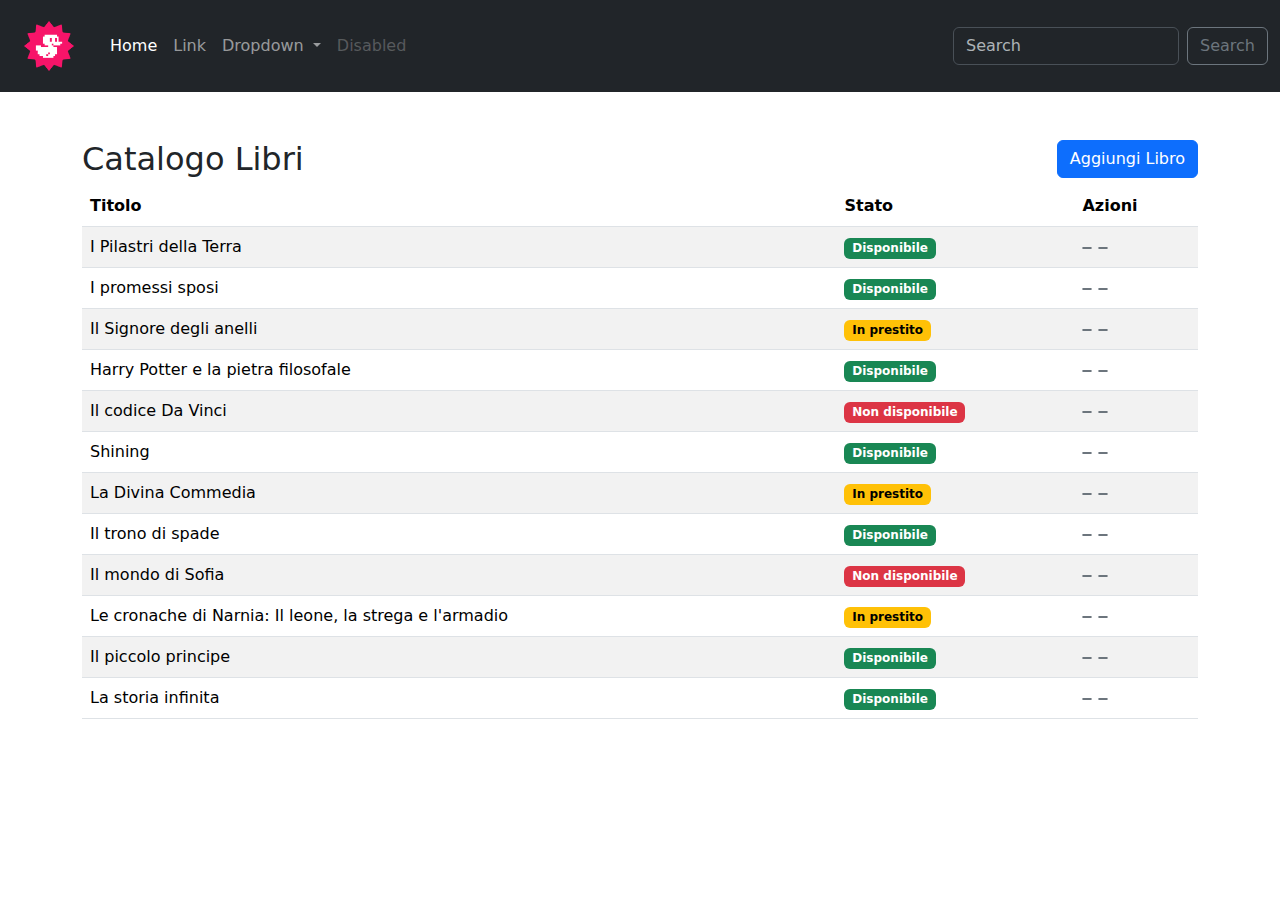
<file: index.html>
<!doctype html>
<html lang="en">
  <head>
    <meta charset="utf-8">
    <meta name="viewport" content="width=device-width, initial-scale=1">
    <title>Bootstrap demo</title>
    <link href="https://cdn.jsdelivr.net/npm/bootstrap@5.3.3/dist/css/bootstrap.min.css" rel="stylesheet" integrity="sha384-QWTKZyjpPEjISv5WaRU9OFeRpok6YctnYmDr5pNlyT2bRjXh0JMhjY6hW+ALEwIH" crossorigin="anonymous">
    <link rel="stylesheet" href="https://cdnjs.cloudflare.com/ajax/libs/font-awesome/6.6.0/css/all.min.css" integrity="sha512-Kc323vGBEqzTmouAECnVceyQqyqdsSiqLQISBL29aUW4U/M7pSPA/gEUZQqv1cwx4OnYxTxve5UMg5GT6L4JJg==" crossorigin="anonymous" referrerpolicy="no-referrer" />
    <link rel="stylesheet" href="./css/style.css">
</head>
  <body>
    <nav class="navbar navbar-expand-lg bg-dark" data-bs-theme="dark">
        <div class="container-fluid">
          
          <nav class="navbar">
            <div class="container">
              <a class="navbar-brand" href="#">
                <img src="./img/duck.png" alt="Bootstrap" width="30" height="24">
              </a>
            </div>
        </nav>
          <button class="navbar-toggler" type="button" data-bs-toggle="collapse" data-bs-target="#navbarSupportedContent" aria-controls="navbarSupportedContent" aria-expanded="false" aria-label="Toggle navigation">
            <span class="navbar-toggler-icon"></span>
          </button>
          <div class="collapse navbar-collapse" id="navbarSupportedContent">
            <ul class="navbar-nav me-auto mb-2 mb-lg-0">
              <li class="nav-item">
                <a class="nav-link active" aria-current="page" href="#">Home</a>
              </li>
              <li class="nav-item">
                <a class="nav-link" href="#">Link</a>
              </li>
              <li class="nav-item dropdown">
                <a class="nav-link dropdown-toggle" href="#" role="button" data-bs-toggle="dropdown" aria-expanded="false">
                  Dropdown
                </a>
                <ul class="dropdown-menu">
                  <li><a class="dropdown-item" href="#">Action</a></li>
                  <li><a class="dropdown-item" href="#">Another action</a></li>
                  <li><hr class="dropdown-divider"></li>
                  <li><a class="dropdown-item" href="#">Something else here</a></li>
                </ul>
              </li>
              <li class="nav-item">
                <a class="nav-link disabled" aria-disabled="true">Disabled</a>
              </li>
            </ul>
            <form class="d-flex" role="search">
              <input class="form-control me-2" type="search" placeholder="Search" aria-label="Search">
              <button class="btn btn-outline-secondary" type="submit">Search</button>
            </form>
          </div>
        </div>
      </nav>


      <!-- inizio container -->

    <div class="container">
        <div class="row">
            <div class="col-6 gy-5 d-flex align-items-center">
                <h1 class="fs-2">Catalogo Libri</h1>
            </div>
            <div class="col-6 d-flex justify-content-end gy-5">
                <a href="./index-form.html">
                  
                <button type="button" class="btn btn-primary">
                  Aggiungi Libro
                </button>
                </a>
            </div>
        </div>

        <table class="table table-striped">
            <thead>
              <tr>
                <th colspan="2" scope="col">Titolo</th>
                <th scope="col">Stato</th>
                <th scope="col">Azioni</th>
            </thead>
            <tbody>
              <tr>
                <td colspan="2">I Pilastri della Terra</td>
                <td>
                    <span class="badge text-bg-success">Disponibile</span>
                </td>
                <td>                   
                    <!-- Button trigger modal -->
                    <button type="button" class="btn btn-outline-secondary px-1 py-0" data-bs-toggle="modal" data-bs-target="#editModal">
                        <i class="fa-solid fa-pencil"></i>
                      </button>
  
                    <!-- Modal -->
                    <div class="modal fade" id="editModal" tabindex="-1" aria-labelledby="editModalLabel" aria-hidden="true">
                      <div class="modal-dialog">
                        <div class="modal-content">
                          <div class="modal-header">
                            <h1 class="modal-title fs-5" id="editModalLabel">Edit</h1>
                            <button type="button" class="btn-close" data-bs-dismiss="modal" aria-label="Close"></button>
                          </div>
                          <div class="modal-body">
                            ...
                          </div>
                          <div class="modal-footer">
                            <button type="button" class="btn btn-secondary" data-bs-dismiss="modal">Close</button>
                            <button type="button" class="btn btn-primary">Save changes</button>
                          </div>
                        </div>
                      </div>
                    </div>

                    <!-- Button trigger modal -->

                    <button type="button" class="btn btn-outline-secondary px-1 py-0" data-bs-toggle="modal" data-bs-target="#deleteModal">
                        <i class="fa-solid fa-trash w-5"></i>
                      </button>
                      
                      <!-- Modal -->
                      <div class="modal fade" id="deleteModal" tabindex="-1" aria-labelledby="deleteModalLabel" aria-hidden="true">
                        <div class="modal-dialog">
                          <div class="modal-content">
                            <div class="modal-header">
                              <h1 class="modal-title fs-5" id="deleteModalLabel">Attenzione!</h1>
                              <button type="button" class="btn-close" data-bs-dismiss="modal" aria-label="Close"></button>
                            </div>
                            <div class="modal-body">
                              Sei sicuro di voler elimanare? L'effetto è irreversibile.
                            </div>
                            <div class="modal-footer">
                              <button type="button" class="btn btn-secondary" data-bs-dismiss="modal">Close</button>
                              <button type="button" class="btn btn-danger">Delete</button>
                            </div>
                          </div>
                        </div>
                      </div>
                </td>
              </tr>
              <tr>
                <td colspan="2">I promessi sposi</td>
                <td>
                    <span class="badge text-bg-success">Disponibile</span>
                </td>
                <td>
                    <!-- Button trigger modal -->
                    <button type="button" class="btn btn-outline-secondary px-1 py-0" data-bs-toggle="modal" data-bs-target="#editModal">
                        <i class="fa-solid fa-pencil"></i>
                      </button>
                      
                    <!-- Modal -->
                    <div class="modal fade" id="editModal" tabindex="-1" aria-labelledby="editModalLabel" aria-hidden="true">
                      <div class="modal-dialog">
                        <div class="modal-content">
                          <div class="modal-header">
                            <h1 class="modal-title fs-5" id="editModalLabel">Edit</h1>
                            <button type="button" class="btn-close" data-bs-dismiss="modal" aria-label="Close"></button>
                          </div>
                          <div class="modal-body">
                            ...
                          </div>
                          <div class="modal-footer">
                            <button type="button" class="btn btn-secondary" data-bs-dismiss="modal">Close</button>
                            <button type="button" class="btn btn-primary">Save changes</button>
                          </div>
                        </div>
                      </div>
                    </div>
                    
                <!-- Button trigger modal -->
                    
                <button type="button" class="btn btn-outline-secondary px-1 py-0" data-bs-toggle="modal" data-bs-target="#deleteModal">
                    <i class="fa-solid fa-trash w-5"></i>
                  </button>
                                          
                  <!-- Modal -->
                  <div class="modal fade" id="deleteModal" tabindex="-1" aria-labelledby="deleteModalLabel" aria-hidden="true">
                    <div class="modal-dialog">
                      <div class="modal-content">
                        <div class="modal-header">
                          <h1 class="modal-title fs-5" id="deleteModalLabel">Attenzione!</h1>
                          <button type="button" class="btn-close" data-bs-dismiss="modal" aria-label="Close"></button>
                        </div>
                        <div class="modal-body">
                          Sei sicuro di voler elimanare? L'effetto è irreversibile.
                        </div>
                        <div class="modal-footer">
                          <button type="button" class="btn btn-secondary" data-bs-dismiss="modal">Close</button>
                          <button type="button" class="btn btn-danger">Delete</button>
                        </div>
                      </div>
                    </div>
                  </div>
                </td>
              </tr>
              <tr>
                <td colspan="2">Il Signore degli anelli</td>
                <td>
                    <span class="badge text-bg-warning">In prestito</span>
                </td>
                <td>
                    <!-- Button trigger modal -->
                    <button type="button" class="btn btn-outline-secondary px-1 py-0" data-bs-toggle="modal" data-bs-target="#editModal">
                        <i class="fa-solid fa-pencil"></i>
                      </button>
                      
                    <!-- Modal -->
                    <div class="modal fade" id="editModal" tabindex="-1" aria-labelledby="editModalLabel" aria-hidden="true">
                      <div class="modal-dialog">
                        <div class="modal-content">
                          <div class="modal-header">
                            <h1 class="modal-title fs-5" id="editModalLabel">Edit</h1>
                            <button type="button" class="btn-close" data-bs-dismiss="modal" aria-label="Close"></button>
                          </div>
                          <div class="modal-body">
                            ...
                          </div>
                          <div class="modal-footer">
                            <button type="button" class="btn btn-secondary" data-bs-dismiss="modal">Close</button>
                            <button type="button" class="btn btn-primary">Save changes</button>
                          </div>
                        </div>
                      </div>
                    </div>
                    
                    <!-- Button trigger modal -->
                    
                    <button type="button" class="btn btn-outline-secondary px-1 py-0" data-bs-toggle="modal" data-bs-target="#deleteModal">
                        <i class="fa-solid fa-trash w-5"></i>
                      </button>
                                          
                      <!-- Modal -->
                      <div class="modal fade" id="deleteModal" tabindex="-1" aria-labelledby="deleteModalLabel" aria-hidden="true">
                        <div class="modal-dialog">
                          <div class="modal-content">
                            <div class="modal-header">
                              <h1 class="modal-title fs-5" id="deleteModalLabel">Attenzione!</h1>
                              <button type="button" class="btn-close" data-bs-dismiss="modal" aria-label="Close"></button>
                            </div>
                            <div class="modal-body">
                              Sei sicuro di voler elimanare? L'effetto è irreversibile.
                            </div>
                            <div class="modal-footer">
                              <button type="button" class="btn btn-secondary" data-bs-dismiss="modal">Close</button>
                              <button type="button" class="btn btn-danger">Delete</button>
                            </div>
                          </div>
                        </div>
                      </div>
                </td>
              </tr>
              <tr>
                <td colspan="2">Harry Potter e la pietra filosofale</td>
                <td>
                    <span class="badge text-bg-success">Disponibile</span>
                </td>
                <td>                    
                    <!-- Button trigger modal -->
                    <button type="button" class="btn btn-outline-secondary px-1 py-0" data-bs-toggle="modal" data-bs-target="#editModal">
                        <i class="fa-solid fa-pencil"></i>
                      </button>
  
                    <!-- Modal -->
                    <div class="modal fade" id="editModal" tabindex="-1" aria-labelledby="editModalLabel" aria-hidden="true">
                      <div class="modal-dialog">
                        <div class="modal-content">
                          <div class="modal-header">
                            <h1 class="modal-title fs-5" id="editModalLabel">Edit</h1>
                            <button type="button" class="btn-close" data-bs-dismiss="modal" aria-label="Close"></button>
                          </div>
                          <div class="modal-body">
                            ...
                          </div>
                          <div class="modal-footer">
                            <button type="button" class="btn btn-secondary" data-bs-dismiss="modal">Close</button>
                            <button type="button" class="btn btn-primary">Save changes</button>
                          </div>
                        </div>
                      </div>
                    </div>

                    <!-- Button trigger modal -->

                    <button type="button" class="btn btn-outline-secondary px-1 py-0" data-bs-toggle="modal" data-bs-target="#deleteModal">
                        <i class="fa-solid fa-trash w-5"></i>
                      </button>
                      
                      <!-- Modal -->
                      <div class="modal fade" id="deleteModal" tabindex="-1" aria-labelledby="deleteModalLabel" aria-hidden="true">
                        <div class="modal-dialog">
                          <div class="modal-content">
                            <div class="modal-header">
                              <h1 class="modal-title fs-5" id="deleteModalLabel">Attenzione!</h1>
                              <button type="button" class="btn-close" data-bs-dismiss="modal" aria-label="Close"></button>
                            </div>
                            <div class="modal-body">
                              Sei sicuro di voler elimanare? L'effetto è irreversibile.
                            </div>
                            <div class="modal-footer">
                              <button type="button" class="btn btn-secondary" data-bs-dismiss="modal">Close</button>
                              <button type="button" class="btn btn-danger">Delete</button>
                            </div>
                          </div>
                        </div>
                      </div>
                </td>
              </tr>
              <tr>
                <td colspan="2">Il codice Da Vinci</td>
                <td>
                    <span class="badge text-bg-danger">Non disponibile</span>
                </td>
                <td>
                <!-- Button trigger modal -->
                <button type="button" class="btn btn-outline-secondary px-1 py-0" data-bs-toggle="modal" data-bs-target="#editModal">
                    <i class="fa-solid fa-pencil"></i>
                  </button>
                      
                <!-- Modal -->
                <div class="modal fade" id="editModal" tabindex="-1" aria-labelledby="editModalLabel" aria-hidden="true">
                  <div class="modal-dialog">
                    <div class="modal-content">
                      <div class="modal-header">
                        <h1 class="modal-title fs-5" id="editModalLabel">Edit</h1>
                        <button type="button" class="btn-close" data-bs-dismiss="modal" aria-label="Close"></button>
                      </div>
                      <div class="modal-body">
                        ...
                      </div>
                      <div class="modal-footer">
                        <button type="button" class="btn btn-secondary" data-bs-dismiss="modal">Close</button>
                        <button type="button" class="btn btn-primary">Save changes</button>
                      </div>
                    </div>
                  </div>
                </div>
                    
                <!-- Button trigger modal -->
                    
                <button type="button" class="btn btn-outline-secondary px-1 py-0" data-bs-toggle="modal" data-bs-target="#deleteModal">
                    <i class="fa-solid fa-trash w-5"></i>
                  </button>
                                          
                  <!-- Modal -->
                  <div class="modal fade" id="deleteModal" tabindex="-1" aria-labelledby="deleteModalLabel" aria-hidden="true">
                    <div class="modal-dialog">
                      <div class="modal-content">
                        <div class="modal-header">
                          <h1 class="modal-title fs-5" id="deleteModalLabel">Attenzione!</h1>
                          <button type="button" class="btn-close" data-bs-dismiss="modal" aria-label="Close"></button>
                        </div>
                        <div class="modal-body">
                          Sei sicuro di voler elimanare? L'effetto è irreversibile.
                        </div>
                        <div class="modal-footer">
                          <button type="button" class="btn btn-secondary" data-bs-dismiss="modal">Close</button>
                          <button type="button" class="btn btn-danger">Delete</button>
                        </div>
                      </div>
                    </div>
                  </div>
                </td>
              </tr>
              <tr>
                <td colspan="2">Shining</td>
                <td>
                    <span class="badge text-bg-success">Disponibile</span>
                </td>
                <td>
                <!-- Button trigger modal -->
                <button type="button" class="btn btn-outline-secondary px-1 py-0" data-bs-toggle="modal" data-bs-target="#editModal">
                    <i class="fa-solid fa-pencil"></i>
                  </button>
                      
                <!-- Modal -->
                <div class="modal fade" id="editModal" tabindex="-1" aria-labelledby="editModalLabel" aria-hidden="true">
                  <div class="modal-dialog">
                    <div class="modal-content">
                      <div class="modal-header">
                        <h1 class="modal-title fs-5" id="editModalLabel">Edit</h1>
                        <button type="button" class="btn-close" data-bs-dismiss="modal" aria-label="Close"></button>
                      </div>
                      <div class="modal-body">
                        ...
                      </div>
                      <div class="modal-footer">
                        <button type="button" class="btn btn-secondary" data-bs-dismiss="modal">Close</button>
                        <button type="button" class="btn btn-primary">Save changes</button>
                      </div>
                    </div>
                  </div>
                </div>
                    
                <!-- Button trigger modal -->
                    
                <button type="button" class="btn btn-outline-secondary px-1 py-0" data-bs-toggle="modal" data-bs-target="#deleteModal">
                    <i class="fa-solid fa-trash w-5"></i>
                  </button>
                                          
                  <!-- Modal -->
                  <div class="modal fade" id="deleteModal" tabindex="-1" aria-labelledby="deleteModalLabel" aria-hidden="true">
                    <div class="modal-dialog">
                      <div class="modal-content">
                        <div class="modal-header">
                          <h1 class="modal-title fs-5" id="deleteModalLabel">Attenzione!</h1>
                          <button type="button" class="btn-close" data-bs-dismiss="modal" aria-label="Close"></button>
                        </div>
                        <div class="modal-body">
                          Sei sicuro di voler elimanare? L'effetto è irreversibile.
                        </div>
                        <div class="modal-footer">
                          <button type="button" class="btn btn-secondary" data-bs-dismiss="modal">Close</button>
                          <button type="button" class="btn btn-danger">Delete</button>
                        </div>
                      </div>
                    </div>
                  </div>
                </td>
              </tr>
              <tr>
                <td colspan="2">La Divina Commedia</td>
                <td>
                    <span class="badge text-bg-warning">In prestito</span>
                </td>
                <td>
                <!-- Button trigger modal -->
                <button type="button" class="btn btn-outline-secondary px-1 py-0" data-bs-toggle="modal" data-bs-target="#editModal">
                    <i class="fa-solid fa-pencil"></i>
                  </button>
                      
                <!-- Modal -->
                <div class="modal fade" id="editModal" tabindex="-1" aria-labelledby="editModalLabel" aria-hidden="true">
                  <div class="modal-dialog">
                    <div class="modal-content">
                      <div class="modal-header">
                        <h1 class="modal-title fs-5" id="editModalLabel">Edit</h1>
                        <button type="button" class="btn-close" data-bs-dismiss="modal" aria-label="Close"></button>
                      </div>
                      <div class="modal-body">
                        ...
                      </div>
                      <div class="modal-footer">
                        <button type="button" class="btn btn-secondary" data-bs-dismiss="modal">Close</button>
                        <button type="button" class="btn btn-primary">Save changes</button>
                      </div>
                    </div>
                  </div>
                </div>
                    
                <!-- Button trigger modal -->
                    
                <button type="button" class="btn btn-outline-secondary px-1 py-0" data-bs-toggle="modal" data-bs-target="#deleteModal">
                    <i class="fa-solid fa-trash w-5"></i>
                  </button>
                  
                  <!-- Modal -->
                  <div class="modal fade" id="deleteModal" tabindex="-1" aria-labelledby="deleteModalLabel" aria-hidden="true">
                    <div class="modal-dialog">
                      <div class="modal-content">
                        <div class="modal-header">
                          <h1 class="modal-title fs-5" id="deleteModalLabel">Attenzione!</h1>
                          <button type="button" class="btn-close" data-bs-dismiss="modal" aria-label="Close"></button>
                        </div>
                        <div class="modal-body">
                          Sei sicuro di voler elimanare? L'effetto è irreversibile.
                        </div>
                        <div class="modal-footer">
                          <button type="button" class="btn btn-secondary" data-bs-dismiss="modal">Close</button>
                          <button type="button" class="btn btn-danger">Delete</button>
                        </div>
                      </div>
                    </div>
                  </div>
                </td>
              </tr>
              <tr>
                <td colspan="2">Il trono di spade</td>
                <td>
                    <span class="badge text-bg-success">Disponibile</span>
                </td>
                <td>
                                        <!-- Button trigger modal -->
                                        <button type="button" class="btn btn-outline-secondary px-1 py-0" data-bs-toggle="modal" data-bs-target="#editModal">
                                            <i class="fa-solid fa-pencil"></i>
                                          </button>
                      
                                        <!-- Modal -->
                                        <div class="modal fade" id="editModal" tabindex="-1" aria-labelledby="editModalLabel" aria-hidden="true">
                                          <div class="modal-dialog">
                                            <div class="modal-content">
                                              <div class="modal-header">
                                                <h1 class="modal-title fs-5" id="editModalLabel">Edit</h1>
                                                <button type="button" class="btn-close" data-bs-dismiss="modal" aria-label="Close"></button>
                                              </div>
                                              <div class="modal-body">
                                                ...
                                              </div>
                                              <div class="modal-footer">
                                                <button type="button" class="btn btn-secondary" data-bs-dismiss="modal">Close</button>
                                                <button type="button" class="btn btn-primary">Save changes</button>
                                              </div>
                                            </div>
                                          </div>
                                        </div>
                    
                                        <!-- Button trigger modal -->
                    
                                        <button type="button" class="btn btn-outline-secondary px-1 py-0" data-bs-toggle="modal" data-bs-target="#deleteModal">
                                            <i class="fa-solid fa-trash w-5"></i>
                                          </button>
                                          
                                          <!-- Modal -->
                                          <div class="modal fade" id="deleteModal" tabindex="-1" aria-labelledby="deleteModalLabel" aria-hidden="true">
                                            <div class="modal-dialog">
                                              <div class="modal-content">
                                                <div class="modal-header">
                                                  <h1 class="modal-title fs-5" id="deleteModalLabel">Attenzione!</h1>
                                                  <button type="button" class="btn-close" data-bs-dismiss="modal" aria-label="Close"></button>
                                                </div>
                                                <div class="modal-body">
                                                  Sei sicuro di voler elimanare? L'effetto è irreversibile.
                                                </div>
                                                <div class="modal-footer">
                                                  <button type="button" class="btn btn-secondary" data-bs-dismiss="modal">Close</button>
                                                  <button type="button" class="btn btn-danger">Delete</button>
                                                </div>
                                              </div>
                                            </div>
                                          </div>
                </td>
              </tr>
              <tr>
                <td colspan="2">Il mondo di Sofia</td>
                <td>
                    <span class="badge text-bg-danger">Non disponibile</span>
                </td>
                <td>
                                        <!-- Button trigger modal -->
                                        <button type="button" class="btn btn-outline-secondary px-1 py-0" data-bs-toggle="modal" data-bs-target="#editModal">
                                            <i class="fa-solid fa-pencil"></i>
                                          </button>
                      
                                        <!-- Modal -->
                                        <div class="modal fade" id="editModal" tabindex="-1" aria-labelledby="editModalLabel" aria-hidden="true">
                                          <div class="modal-dialog">
                                            <div class="modal-content">
                                              <div class="modal-header">
                                                <h1 class="modal-title fs-5" id="editModalLabel">Edit</h1>
                                                <button type="button" class="btn-close" data-bs-dismiss="modal" aria-label="Close"></button>
                                              </div>
                                              <div class="modal-body">
                                                ...
                                              </div>
                                              <div class="modal-footer">
                                                <button type="button" class="btn btn-secondary" data-bs-dismiss="modal">Close</button>
                                                <button type="button" class="btn btn-primary">Save changes</button>
                                              </div>
                                            </div>
                                          </div>
                                        </div>
                    
                                        <!-- Button trigger modal -->
                    
                                        <button type="button" class="btn btn-outline-secondary px-1 py-0" data-bs-toggle="modal" data-bs-target="#deleteModal">
                                            <i class="fa-solid fa-trash w-5"></i>
                                          </button>
                                          
                                          <!-- Modal -->
                                          <div class="modal fade" id="deleteModal" tabindex="-1" aria-labelledby="deleteModalLabel" aria-hidden="true">
                                            <div class="modal-dialog">
                                              <div class="modal-content">
                                                <div class="modal-header">
                                                  <h1 class="modal-title fs-5" id="deleteModalLabel">Attenzione!</h1>
                                                  <button type="button" class="btn-close" data-bs-dismiss="modal" aria-label="Close"></button>
                                                </div>
                                                <div class="modal-body">
                                                  Sei sicuro di voler elimanare? L'effetto è irreversibile.
                                                </div>
                                                <div class="modal-footer">
                                                  <button type="button" class="btn btn-secondary" data-bs-dismiss="modal">Close</button>
                                                  <button type="button" class="btn btn-danger">Delete</button>
                                                </div>
                                              </div>
                                            </div>
                                          </div>
                </td>
              </tr>
              <tr>
                <td colspan="2">Le cronache di Narnia: Il leone, la strega e l'armadio</td>
                <td>
                    <span class="badge text-bg-warning">In prestito</span>
                </td>
                <td>
                                        <!-- Button trigger modal -->
                                        <button type="button" class="btn btn-outline-secondary px-1 py-0" data-bs-toggle="modal" data-bs-target="#editModal">
                                            <i class="fa-solid fa-pencil"></i>
                                          </button>
                      
                                        <!-- Modal -->
                                        <div class="modal fade" id="editModal" tabindex="-1" aria-labelledby="editModalLabel" aria-hidden="true">
                                          <div class="modal-dialog">
                                            <div class="modal-content">
                                              <div class="modal-header">
                                                <h1 class="modal-title fs-5" id="editModalLabel">Edit</h1>
                                                <button type="button" class="btn-close" data-bs-dismiss="modal" aria-label="Close"></button>
                                              </div>
                                              <div class="modal-body">
                                                ...
                                              </div>
                                              <div class="modal-footer">
                                                <button type="button" class="btn btn-secondary" data-bs-dismiss="modal">Close</button>
                                                <button type="button" class="btn btn-primary">Save changes</button>
                                              </div>
                                            </div>
                                          </div>
                                        </div>
                    
                                        <!-- Button trigger modal -->
                    
                                        <button type="button" class="btn btn-outline-secondary px-1 py-0" data-bs-toggle="modal" data-bs-target="#deleteModal">
                                            <i class="fa-solid fa-trash w-5"></i>
                                          </button>
                                          
                                          <!-- Modal -->
                                          <div class="modal fade" id="deleteModal" tabindex="-1" aria-labelledby="deleteModalLabel" aria-hidden="true">
                                            <div class="modal-dialog">
                                              <div class="modal-content">
                                                <div class="modal-header">
                                                  <h1 class="modal-title fs-5" id="deleteModalLabel">Attenzione!</h1>
                                                  <button type="button" class="btn-close" data-bs-dismiss="modal" aria-label="Close"></button>
                                                </div>
                                                <div class="modal-body">
                                                  Sei sicuro di voler elimanare? L'effetto è irreversibile.
                                                </div>
                                                <div class="modal-footer">
                                                  <button type="button" class="btn btn-secondary" data-bs-dismiss="modal">Close</button>
                                                  <button type="button" class="btn btn-danger">Delete</button>
                                                </div>
                                              </div>
                                            </div>
                                          </div>
                </td>
              </tr>
              <tr>
                <td colspan="2">Il piccolo principe</td>
                <td>
                    <span class="badge text-bg-success">Disponibile</span>
                </td>
                <td>
                                        <!-- Button trigger modal -->
                                        <button type="button" class="btn btn-outline-secondary px-1 py-0" data-bs-toggle="modal" data-bs-target="#editModal">
                                            <i class="fa-solid fa-pencil"></i>
                                          </button>
                      
                                        <!-- Modal -->
                                        <div class="modal fade" id="editModal" tabindex="-1" aria-labelledby="editModalLabel" aria-hidden="true">
                                          <div class="modal-dialog">
                                            <div class="modal-content">
                                              <div class="modal-header">
                                                <h1 class="modal-title fs-5" id="editModalLabel">Edit</h1>
                                                <button type="button" class="btn-close" data-bs-dismiss="modal" aria-label="Close"></button>
                                              </div>
                                              <div class="modal-body">
                                                ...
                                              </div>
                                              <div class="modal-footer">
                                                <button type="button" class="btn btn-secondary" data-bs-dismiss="modal">Close</button>
                                                <button type="button" class="btn btn-primary">Save changes</button>
                                              </div>
                                            </div>
                                          </div>
                                        </div>
                    
                                        <!-- Button trigger modal -->
                    
                                        <button type="button" class="btn btn-outline-secondary px-1 py-0" data-bs-toggle="modal" data-bs-target="#deleteModal">
                                            <i class="fa-solid fa-trash w-5"></i>
                                          </button>
                                          
                                          <!-- Modal -->
                                          <div class="modal fade" id="deleteModal" tabindex="-1" aria-labelledby="deleteModalLabel" aria-hidden="true">
                                            <div class="modal-dialog">
                                              <div class="modal-content">
                                                <div class="modal-header">
                                                  <h1 class="modal-title fs-5" id="deleteModalLabel">Attenzione!</h1>
                                                  <button type="button" class="btn-close" data-bs-dismiss="modal" aria-label="Close"></button>
                                                </div>
                                                <div class="modal-body">
                                                  Sei sicuro di voler elimanare? L'effetto è irreversibile.
                                                </div>
                                                <div class="modal-footer">
                                                  <button type="button" class="btn btn-secondary" data-bs-dismiss="modal">Close</button>
                                                  <button type="button" class="btn btn-danger">Delete</button>
                                                </div>
                                              </div>
                                            </div>
                                          </div>
                </td>
              </tr>
              <tr>
                <td colspan="2">La storia infinita</td>
                <td>
                    <span class="badge text-bg-success">Disponibile</span>
                </td>
                <td>
                                        <!-- Button trigger modal -->
                                        <button type="button" class="btn btn-outline-secondary px-1 py-0" data-bs-toggle="modal" data-bs-target="#editModal">
                                            <i class="fa-solid fa-pencil"></i>
                                          </button>
                      
                                        <!-- Modal -->
                                        <div class="modal fade" id="editModal" tabindex="-1" aria-labelledby="editModalLabel" aria-hidden="true">
                                          <div class="modal-dialog">
                                            <div class="modal-content">
                                              <div class="modal-header">
                                                <h1 class="modal-title fs-5" id="editModalLabel">Edit</h1>
                                                <button type="button" class="btn-close" data-bs-dismiss="modal" aria-label="Close"></button>
                                              </div>
                                              <div class="modal-body">
                                                ...
                                              </div>
                                              <div class="modal-footer">
                                                <button type="button" class="btn btn-secondary" data-bs-dismiss="modal">Close</button>
                                                <button type="button" class="btn btn-primary">Save changes</button>
                                              </div>
                                            </div>
                                          </div>
                                        </div>
                    
                                        <!-- Button trigger modal -->
                    
                                        <button type="button" class="btn btn-outline-secondary px-1 py-0" data-bs-toggle="modal" data-bs-target="#deleteModal">
                                            <i class="fa-solid fa-trash w-5"></i>
                                          </button>
                                          
                                          <!-- Modal -->
                                          <div class="modal fade" id="deleteModal" tabindex="-1" aria-labelledby="deleteModalLabel" aria-hidden="true">
                                            <div class="modal-dialog">
                                              <div class="modal-content">
                                                <div class="modal-header">
                                                  <h1 class="modal-title fs-5" id="deleteModalLabel">Attenzione!</h1>
                                                  <button type="button" class="btn-close" data-bs-dismiss="modal" aria-label="Close"></button>
                                                </div>
                                                <div class="modal-body">
                                                  Sei sicuro di voler elimanare? L'effetto è irreversibile.
                                                </div>
                                                <div class="modal-footer">
                                                  <button type="button" class="btn btn-secondary" data-bs-dismiss="modal">Close</button>
                                                  <button type="button" class="btn btn-danger">Delete</button>
                                                </div>
                                              </div>
                                            </div>
                                          </div>            
                </td>
              </tr>
            </tbody>
          </table>
    </div>
    <script src="https://cdn.jsdelivr.net/npm/bootstrap@5.3.3/dist/js/bootstrap.bundle.min.js" integrity="sha384-YvpcrYf0tY3lHB60NNkmXc5s9fDVZLESaAA55NDzOxhy9GkcIdslK1eN7N6jIeHz" crossorigin="anonymous"></script>
  </body>
</html>
</file>
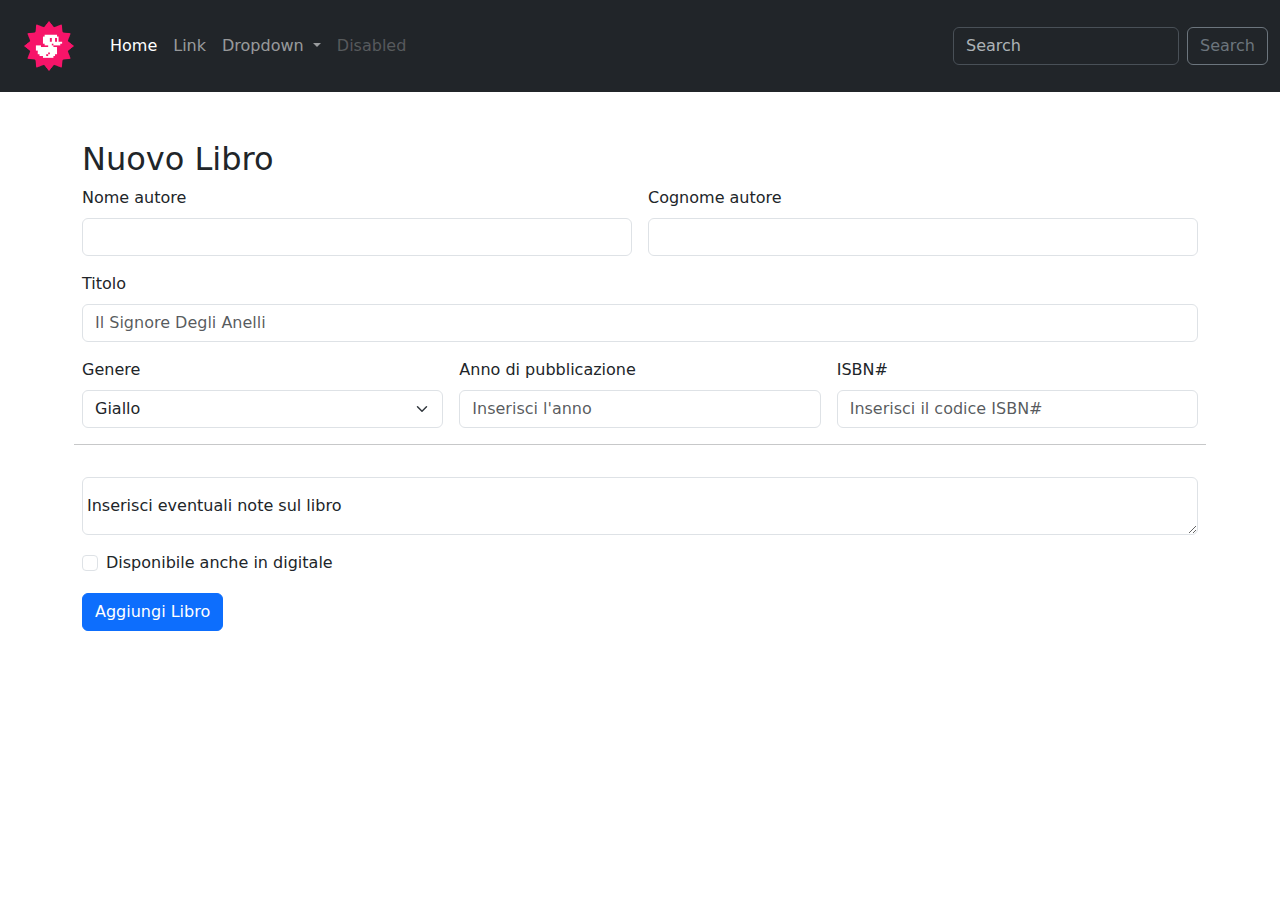
<file: index-form.html>
<!doctype html>
<html lang="en">
  <head>
    <meta charset="utf-8">
    <meta name="viewport" content="width=device-width, initial-scale=1">
    <title>Bootstrap demo</title>
    <link href="https://cdn.jsdelivr.net/npm/bootstrap@5.3.3/dist/css/bootstrap.min.css" rel="stylesheet" integrity="sha384-QWTKZyjpPEjISv5WaRU9OFeRpok6YctnYmDr5pNlyT2bRjXh0JMhjY6hW+ALEwIH" crossorigin="anonymous">
    <link rel="stylesheet" href="https://cdnjs.cloudflare.com/ajax/libs/font-awesome/6.6.0/css/all.min.css" integrity="sha512-Kc323vGBEqzTmouAECnVceyQqyqdsSiqLQISBL29aUW4U/M7pSPA/gEUZQqv1cwx4OnYxTxve5UMg5GT6L4JJg==" crossorigin="anonymous" referrerpolicy="no-referrer" />
    <link rel="stylesheet" href="./css/style-form.css">
</head>
  <body>
    <nav class="navbar navbar-expand-lg bg-dark" data-bs-theme="dark">
        <div class="container-fluid">
            <nav class="navbar">
                <div class="container">
                  <a class="navbar-brand" href="./index.html">
                    <img src="./img/duck.png" alt="Bootstrap" width="30" height="24">
                  </a>
                </div>
            </nav>
          <button class="navbar-toggler" type="button" data-bs-toggle="collapse" data-bs-target="#navbarSupportedContent" aria-controls="navbarSupportedContent" aria-expanded="false" aria-label="Toggle navigation">
            <span class="navbar-toggler-icon"></span>
          </button>
          <div class="collapse navbar-collapse" id="navbarSupportedContent">
            <ul class="navbar-nav me-auto mb-2 mb-lg-0">
              <li class="nav-item">
                <a class="nav-link active" aria-current="page" href="#">Home</a>
              </li>
              <li class="nav-item">
                <a class="nav-link" href="#">Link</a>
              </li>
              <li class="nav-item dropdown">
                <a class="nav-link dropdown-toggle" href="#" role="button" data-bs-toggle="dropdown" aria-expanded="false">
                  Dropdown
                </a>
                <ul class="dropdown-menu">
                  <li><a class="dropdown-item" href="#">Action</a></li>
                  <li><a class="dropdown-item" href="#">Another action</a></li>
                  <li><hr class="dropdown-divider"></li>
                  <li><a class="dropdown-item" href="#">Something else here</a></li>
                </ul>
              </li>
              <li class="nav-item">
                <a class="nav-link disabled" aria-disabled="true">Disabled</a>
              </li>
            </ul>
            <form class="d-flex" role="search">
              <input class="form-control me-2" type="search" placeholder="Search" aria-label="Search">
              <button class="btn btn-outline-secondary" type="submit">Search</button>
            </form>
          </div>
        </div>
      </nav>


      <!-- inizio container -->

    <div class="container">
        <div class="row">
            <div class="col-6 gy-5 d-flex align-items-center">
                <h1 class="fs-2">Nuovo Libro</h1>
            </div>
        </div>

        <form class="row g-3">
            <div class="col-md-6">
              <label for="nomeAutore" class="form-label">Nome autore</label>
              <input type="text" class="form-control" id="nomeAutore">
            </div>
            <div class="col-md-6">
              <label for="cognomeAutore" class="form-label">Cognome autore</label>
              <input type="text" class="form-control" id="cognomeAutore">
            </div>
            <div class="col-12">
              <label for="titoloLibro" class="form-label">Titolo</label>
              <input type="text" class="form-control" id="titoloLibro" placeholder="Il Signore Degli Anelli">
            </div>

            <div class="col-md-4">
                <label for="inputGenere" class="form-label">Genere</label>
                <select id="inputGenere" class="form-select">
                  <option selected>Giallo</option>
                  <option>Romantico</option>
                  <option>Horror</option>
                  <option>Fantasy</option>
                </select>
              </div>

            <div class="col-md-4">
              <label for="inputAnno" class="form-label">Anno di pubblicazione</label>
              <input type="text" class="form-control" id="inputAnno" placeholder="Inserisci l'anno">
            </div>

            <div class="col-md-4">
              <label for="inputISBN" class="form-label">ISBN#</label>
              <input type="text" class="form-control" id="inputISBN" placeholder="Inserisci il codice ISBN#">
            </div>

            <hr>

            <div class="form-floating">
                <textarea class="form-control" placeholder="" id="floatingTextarea"></textarea>
                <label for="floatingTextarea">Inserisci eventuali note sul libro</label>
            </div>

            <div class="col-12">
              <div class="form-check">
                <input class="form-check-input" type="checkbox" id="gridCheck">
                <label class="form-check-label" for="gridCheck">
                  Disponibile anche in digitale
                </label>
              </div>
            </div>
            <div class="col-12">
              <button type="submit" class="btn btn-primary">Aggiungi Libro</button>
            </div>
          </form>

    </div>
    <script src="https://cdn.jsdelivr.net/npm/bootstrap@5.3.3/dist/js/bootstrap.bundle.min.js" integrity="sha384-YvpcrYf0tY3lHB60NNkmXc5s9fDVZLESaAA55NDzOxhy9GkcIdslK1eN7N6jIeHz" crossorigin="anonymous"></script>
  </body>
</html>
</file>
<file: css/style.css>
.navbar-brand img{
    height: 50px;
    width: 50px;
}
</file>
<file: css/style-form.css>
.navbar-brand img{
    height: 50px;
    width: 50px;
}
</file>
